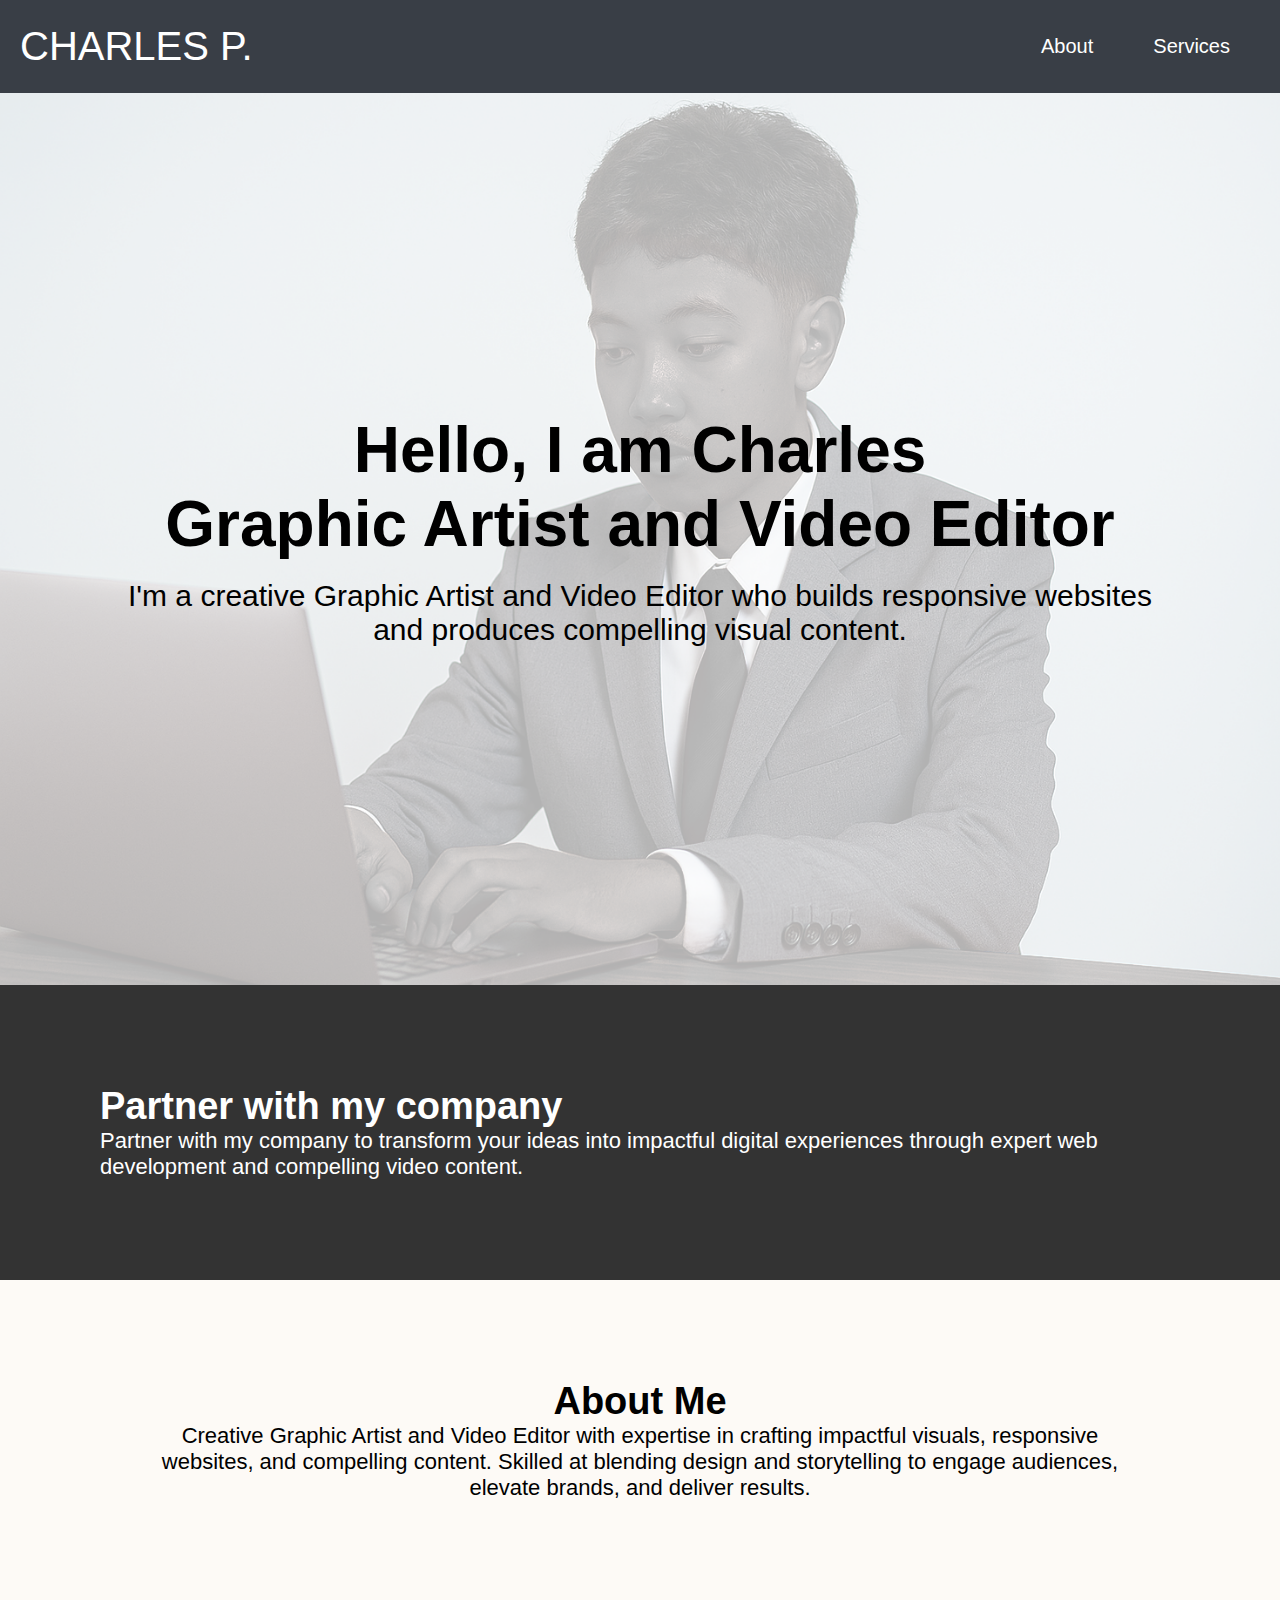
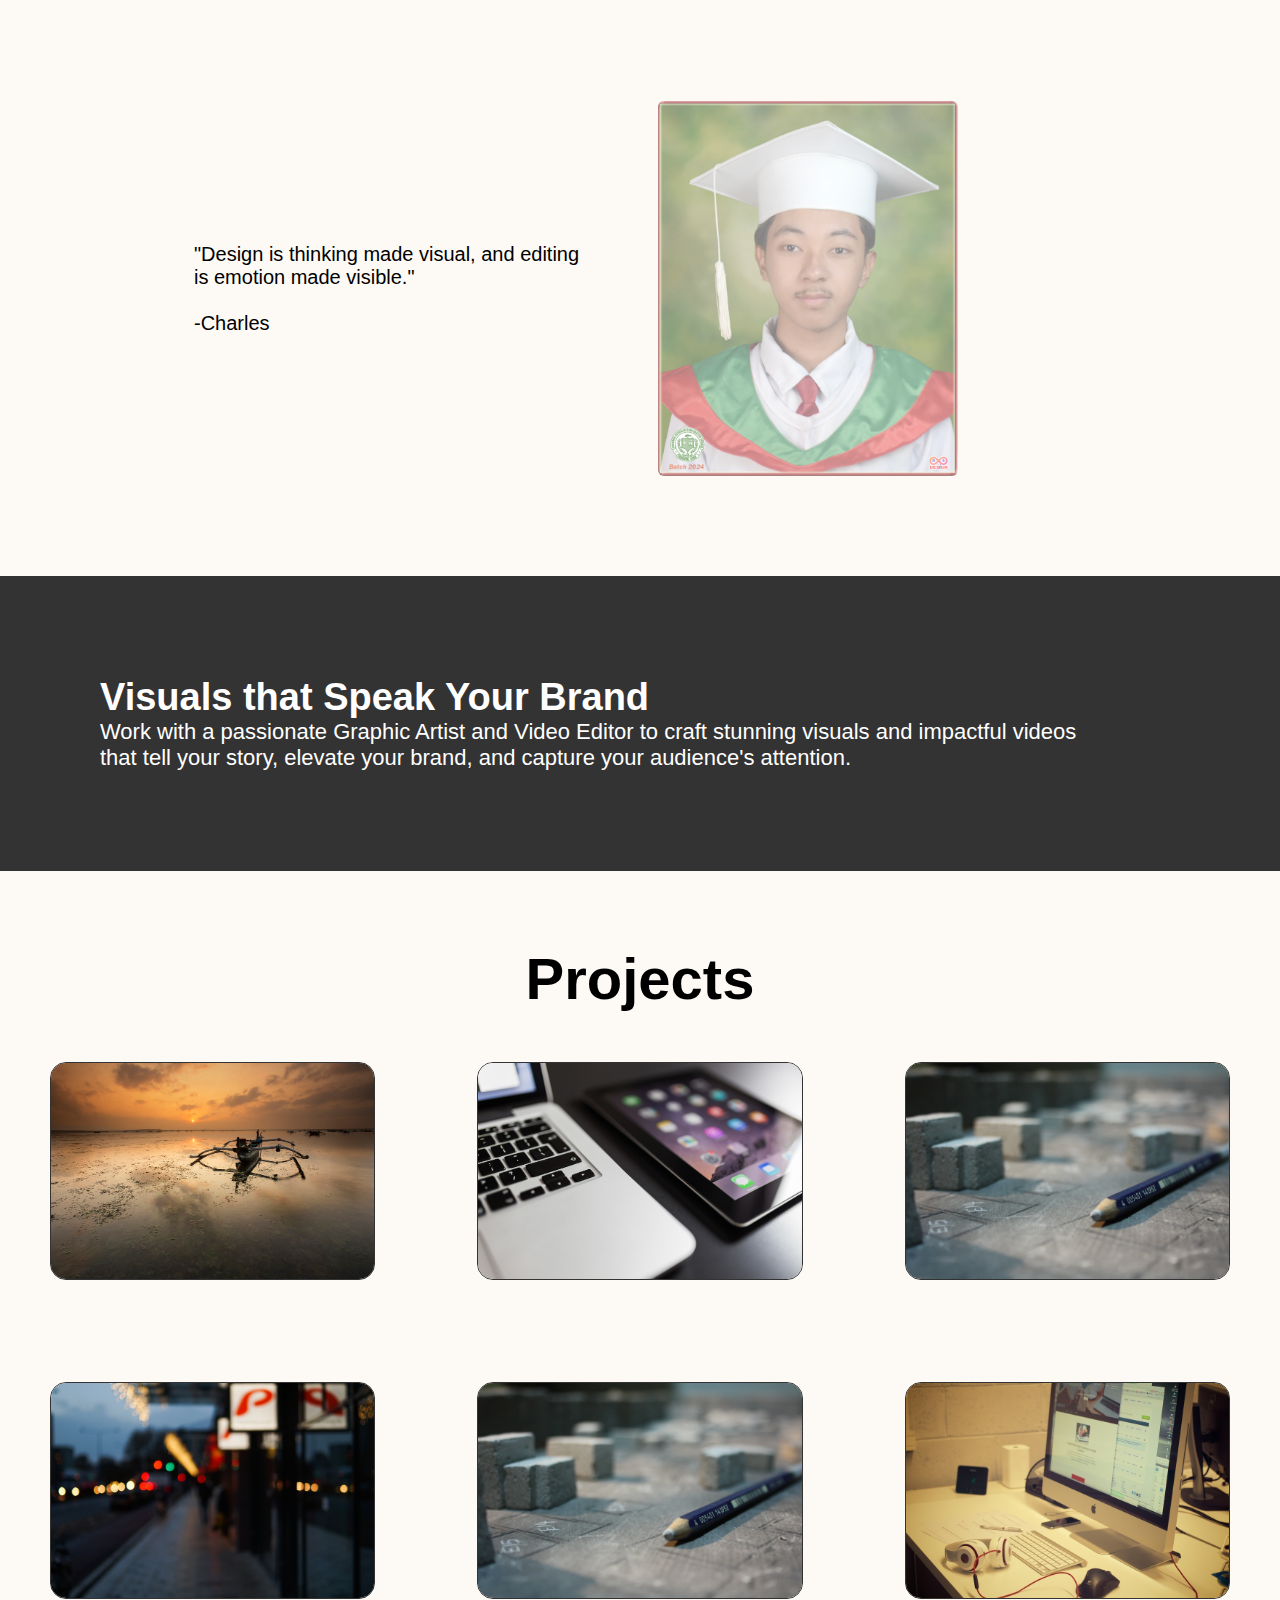
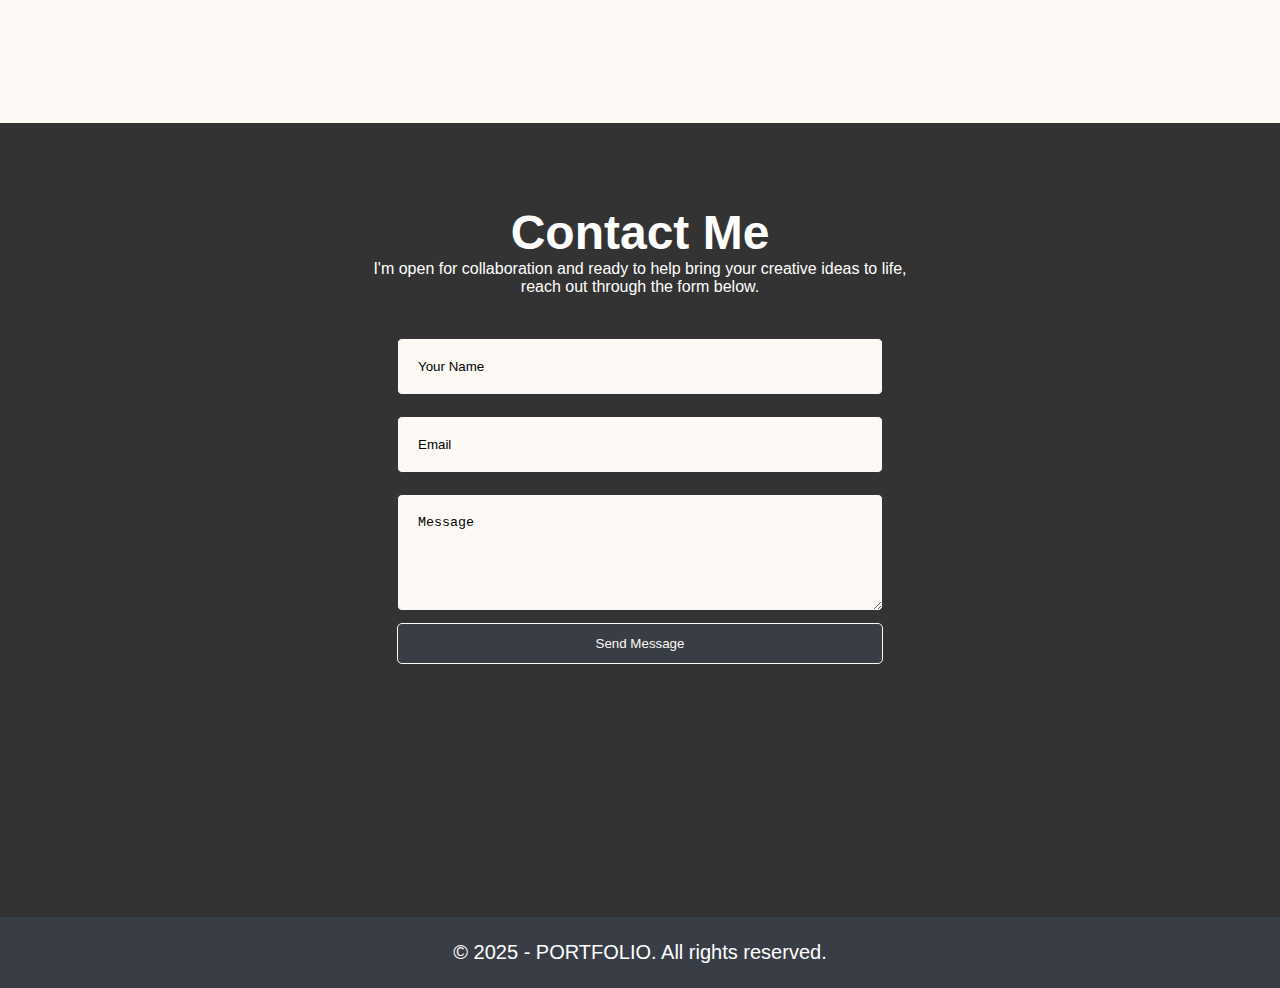
<file: index.html>
<!DOCTYPE html>
<html lang="en">

<head>
    <meta charset="UTF-8">
    <meta name="viewport" content="width=device-width, initial-scale=1.0">
    <title>PORTFOLIO</title>
    <link rel="stylesheet" href="./assets/styles/style.css"/>
</head>
<body>
    <header id="header">
        <nav class="navbar container">
            <div class="logo">CHARLES P.</div>
            <input type="checkbox" id="menu-toggle" class="menu-toggle">
            <label for="menu-toggle" class="menu-btn">☰</label>
            <ul class="nav-links">
                <li><a href="./pages/about.html">About</a></li>
                <li><a href="./pages/services.html">Services</a></li>
            </ul>
        </nav>
    </header>

    <main>
        <section id="hero-banner">
            <div class="hero-content">
                <h1>Hello, I am Charles</h1>
                <h1>Graphic Artist and Video Editor</h1>
                <p>I'm a creative Graphic Artist and Video Editor
                     who builds responsive websites and produces compelling visual content.</p>
            </div>
        </section>

        <section id="superhero-banner">
            <div class="superhero-bannerr">
                <h1>Partner with my company</h1>
                <p>Partner with my company to transform your ideas into impactful digital
                   experiences through expert web development and compelling video content.</p>
            </div>
        </section>
        <section id="superhero-banneer">
            <div class="superhero-banneerr">
                <h1>About Me</h1>
                <p>Creative Graphic Artist and Video Editor with expertise
                     in crafting impactful visuals, responsive websites,
                      and compelling content. Skilled at blending design
                       and storytelling to engage audiences, elevate brands,
                        and deliver results.</p>
            </div>
        </section>

        <section id="hero-bannerrr" class="containerr">
            <div class="hero-contenttt">
                <p>"Design is thinking made visual, and editing is emotion made visible." <br><br>-Charles</p>
            </div>
            <div class="hero-imageee">
                <img src="./assets/images/opacity-charles.png" alt="myportfolio">
            </div>
        </section>

                <section id="superhero-banner">
            <div class="superhero-bannerr">
                <h1>Visuals that Speak Your Brand</h1>
                <p>Work with a passionate Graphic Artist and Video Editor
                   to craft stunning visuals and impactful videos that tell your story,
                   elevate your brand, and capture your audience's attention.</p>
            </div>
        </section>

                <section id="superduperhero-bannerr">
            <div class="superduperhero-headerr">
                <h1>Projects</h1>

                <div class="card-containerr">
                    <div id="cardd">
                        <div class="cardheaderr"><img src="./assets/images/project1.jpg" alt="myportfolio"></div></div> 
                            
                            <div id="cardd">
                                <div class="cardheaderr"><img src="./assets/images/project2.jpg" alt="myportfolio"></div></div>
                                
                                <div id="cardd">
                                    <div class="cardheaderr"><img src="./assets/images/project5.jpg" alt="myportfolio"></div></div>
                                    
                                    <div id="cardd">
                                        <div class="cardheaderr"><img src="./assets/images/project4.jpg" alt="myportfolio"></div></div>
                                        
                                        <div id="cardd">
                                            <div class="cardheaderr"><img src="./assets/images/project5.jpg" alt="myportfolio"></div></div>
                                            
                                            <div id="cardd">
                                                <div class="cardheaderr"><img src="./assets/images/project6.jpg" alt="myportfolio"></div></div> 
                                            </div>
                                        </div>
                                    </section>
                                    
        <section id="superhero-bannerr">
    <section id="contact">
      <div class="container">
        <h1>Contact Me</h1>
        <p>I'm open for collaboration and ready to help bring your
           creative ideas to life, reach out through the form below.</p>
        <form class="form" action="./pages/submission.html">
          <div class="form-row">
            <div class="form-group">
              <label for="fname"></label>
              <input type="text" id="fname" name="fname" placeholder="Your Name" required></input>
            </div>
          </div>
          <div class="form-group">
            <label for="email"></label>
            <input type="email" id="email" name="email" placeholder="Email" required>
          </div>
          <div class="form-group">
            <label for="message"></label>
            <textarea id="message" name="message" rows="5" placeholder="Message" required></textarea>
          </div>
          <button class="primary-button w-full" type="submit">Send Message</button>
        </form>
      </div>
    </section>
        </section>
  </main>
                                <footer id="footer">
                                    <div class="container">
                                        <p>© 2025 - PORTFOLIO. All rights reserved.</p>
                                    </div>
                                </footer>
                            </body>
                            </html>
</file>
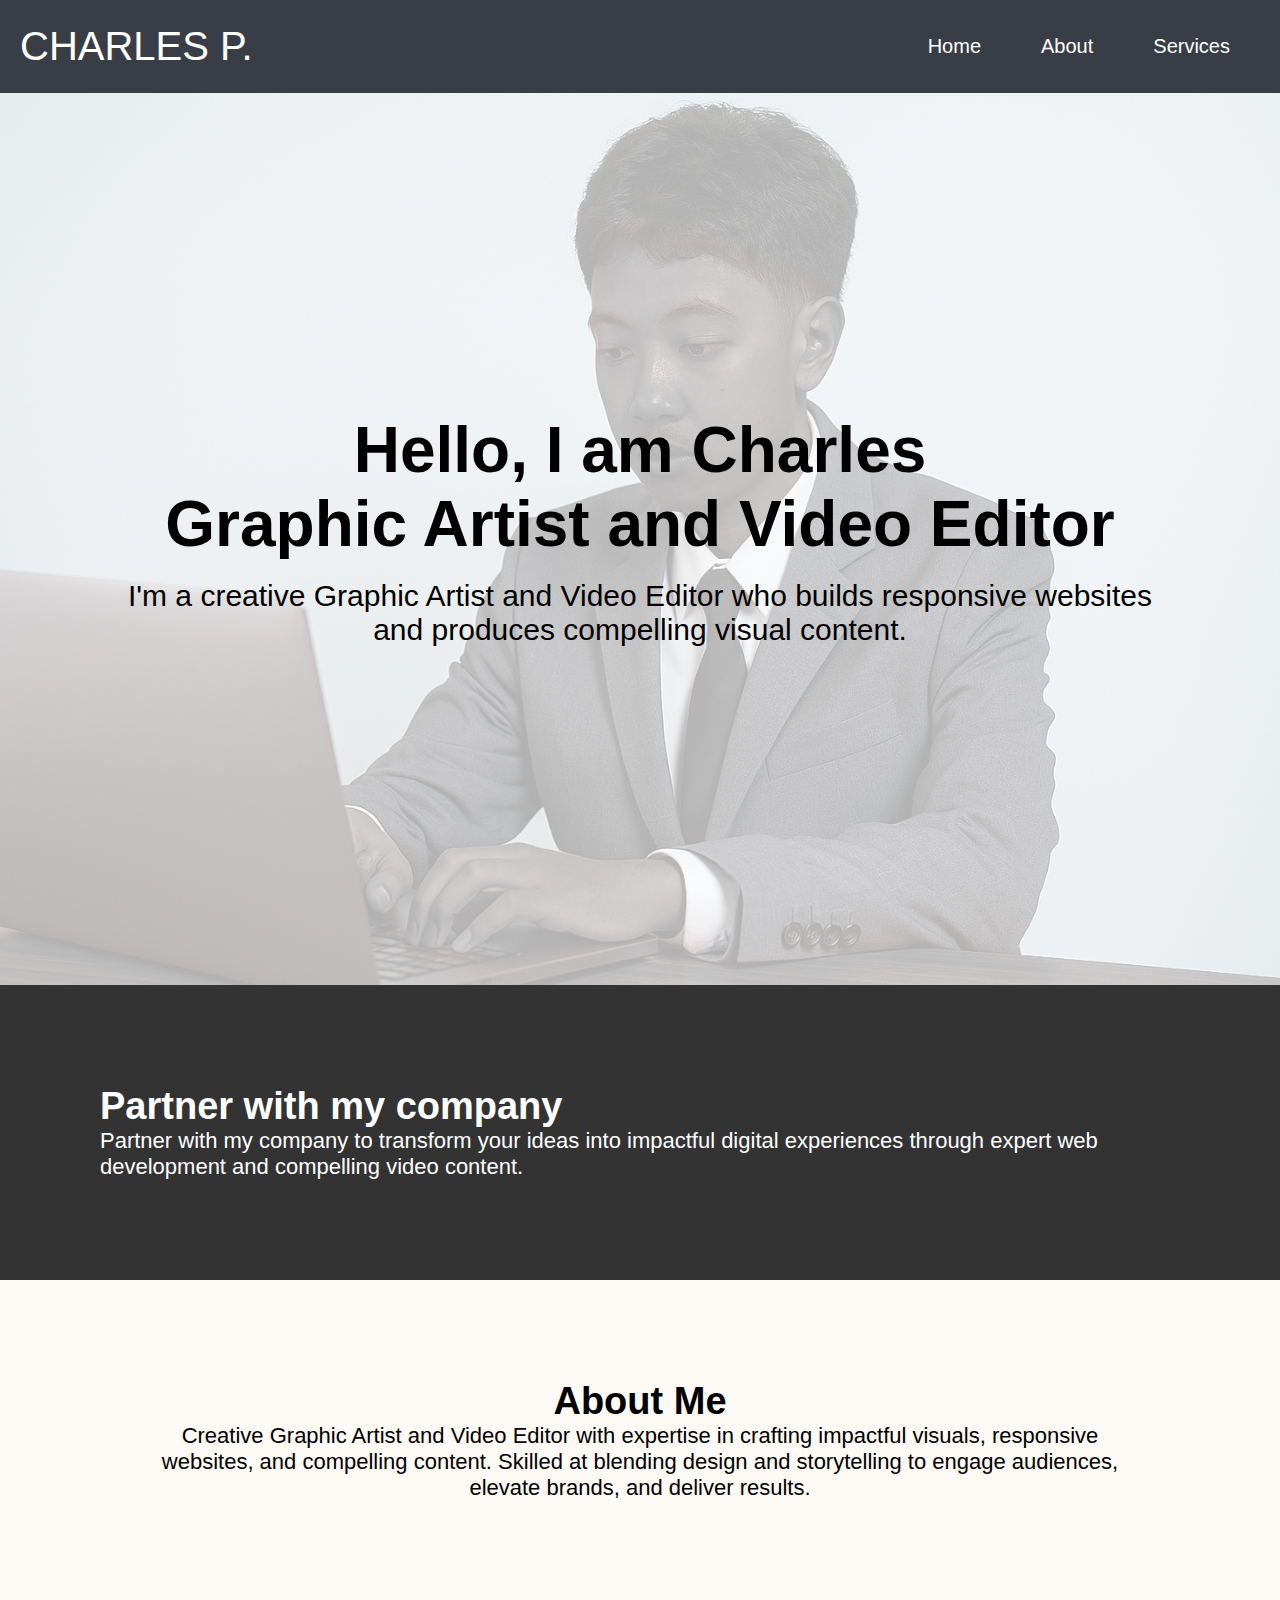
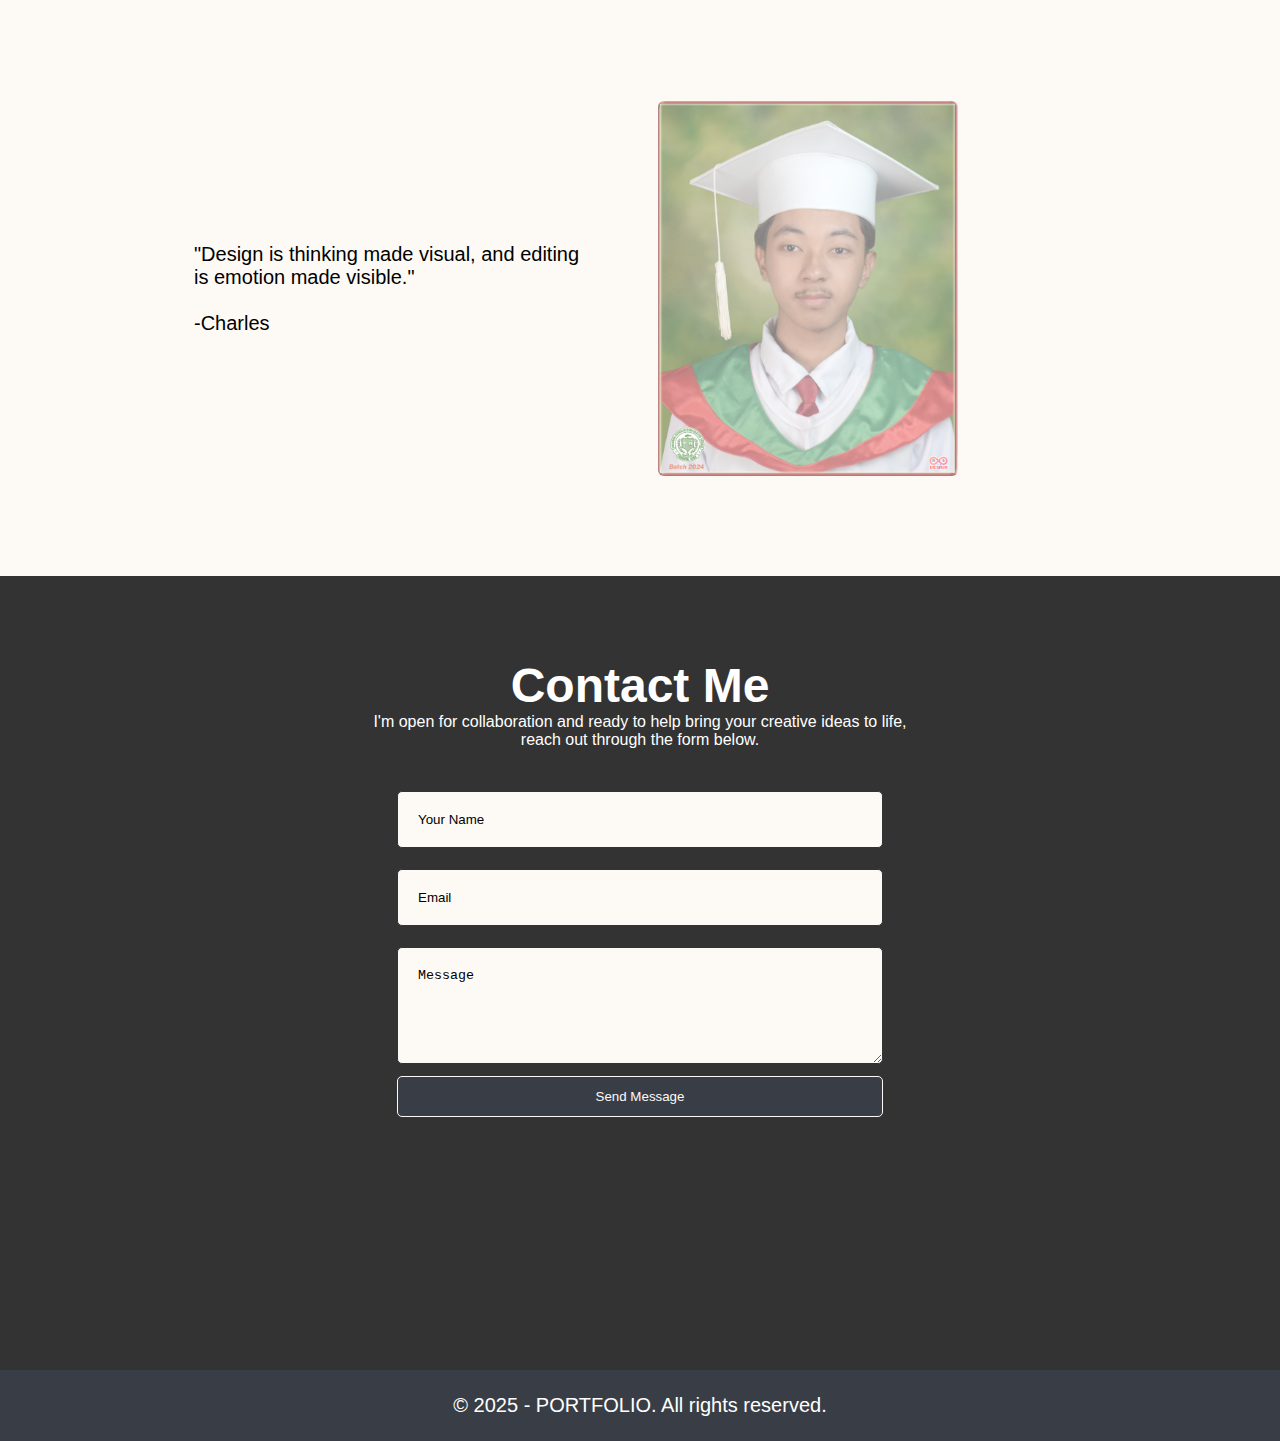
<file: pages/about.html>
<!DOCTYPE html>
<html lang="en">

<head>
    <meta charset="UTF-8">
    <meta name="viewport" content="width=device-width, initial-scale=1.0">
    <title>PORTFOLIO</title>
    <link rel="stylesheet" href="../assets/styles/style.css" />
</head>
<body>
    <header id="header">
        <nav class="navbar container">
            <div class="logo">CHARLES P.</div>
            <input type="checkbox" id="menu-toggle" class="menu-toggle">
            <label for="menu-toggle" class="menu-btn">☰</label>
            <ul class="nav-links">
                <li><a href="../index.html">Home</a></li>
                <li><a href="./about.html">About</a></li>
                <li><a href="../pages/services.html">Services</a></li>
            </ul>
        </nav>
    </header>

    <main>
    <main>
        <section id="hero-banner">
            <div class="hero-content">
                <h1>Hello, I am Charles</h1>
                <h1>Graphic Artist and Video Editor</h1>
                <p>I'm a creative Graphic Artist and Video Editor
                     who builds responsive websites and produces compelling visual content.</p>
            </div>
        </section>

        <section id="superhero-banner">
            <div class="superhero-bannerr">
                <h1>Partner with my company</h1>
                <p>Partner with my company to transform your ideas into impactful digital
                   experiences through expert web development and compelling video content.</p>
            </div>
        </section>
        
        <section id="superhero-banneer">
            <div class="superhero-banneerr">
                <h1>About Me</h1>
                <p>Creative Graphic Artist and Video Editor with expertise
                     in crafting impactful visuals, responsive websites,
                      and compelling content. Skilled at blending design
                       and storytelling to engage audiences, elevate brands,
                        and deliver results.</p>
            </div>
        </section>

                <section id="hero-bannerrr" class="containerr">
            <div class="hero-contenttt">
                <p>"Design is thinking made visual, and editing is emotion made visible." <br><br>-Charles</p>
            </div>
            <div class="hero-imageee">
                <img src="../assets/images/opacity-charles.png" alt="myportfolio">
            </div>
        </section>

        <section id="superhero-bannerr">
    <section id="contact">
      <div class="container">
        <h1>Contact Me</h1>
        <p>I'm open for collaboration and ready to help bring your
           creative ideas to life, reach out through the form below.</p>
        <form class="form" action="./submission.html">
          <div class="form-row">
            <div class="form-group">
              <label for="fname"></label>
              <input type="text" id="fname" name="fname" placeholder="Your Name" required></input>
            </div>
          </div>
          <div class="form-group">
            <label for="email"></label>
            <input type="email" id="email" name="email" placeholder="Email" required>
          </div>
          <div class="form-group">
            <label for="message"></label>
            <textarea id="message" name="message" rows="5" placeholder="Message" required></textarea>
          </div>
          <button class="primary-button w-full" type="submit">Send Message</button>
        </form>
      </div>
    </section>
        </section>
    </main>

    <footer id="footer">
        <div class="container">
            <p>© 2025 - PORTFOLIO. All rights reserved.</p>
        </div>
    </footer>
</body>
</html>
</file>
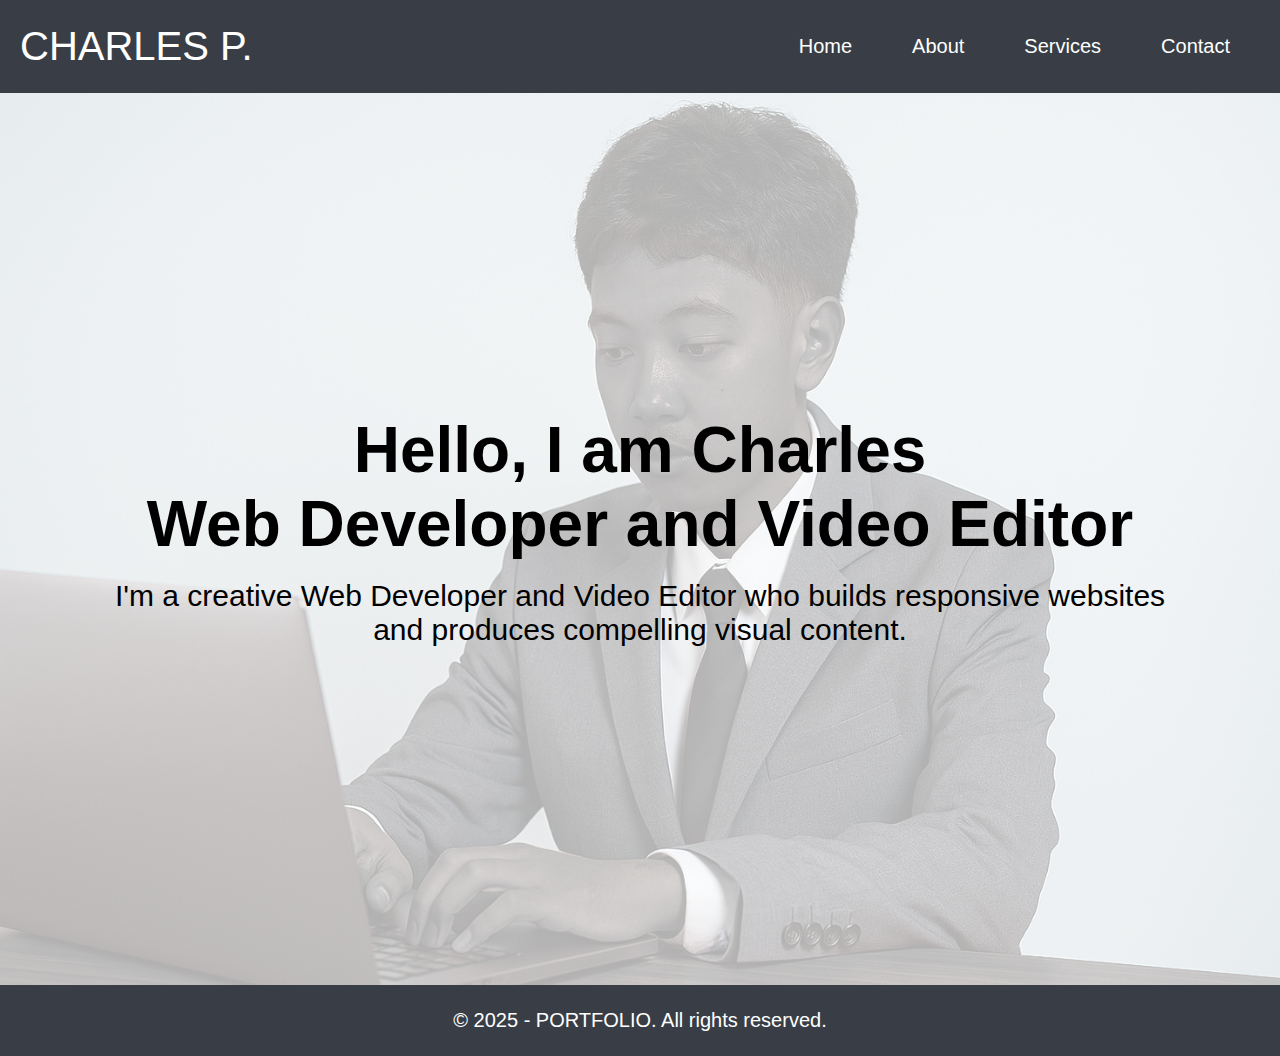
<file: pages/contact.html>
<!DOCTYPE html>
<html lang="en">

<head>
    <meta charset="UTF-8">
    <meta name="viewport" content="width=device-width, initial-scale=1.0">
    <title>PORTFOLIO</title>
    <link rel="stylesheet" href="../assets/styles/style.css" />
</head>
<body>
    <header id="header">
        <nav class="navbar container">
            <div class="logo">CHARLES P.</div>
            <input type="checkbox" id="menu-toggle" class="menu-toggle">
            <label for="menu-toggle" class="menu-btn">☰</label>
            <ul class="nav-links">
                <li><a href="../index.html">Home</a></li>
                <li><a href="../pages/about.html">About</a></li>
                <li><a href="../pages/services.html">Services</a></li>
                <li><a href="./contact.html">Contact</a></li>
            </ul>
        </nav>
    </header>

    <main>
        <section id="hero-banner">
            <div class="hero-content">
                <h1>Hello, I am Charles</h1>
                <h1>Web Developer and Video Editor</h1>
                <p>I'm a creative Web Developer and Video Editor
                     who builds responsive websites and produces compelling visual content.</p>
            </div>
        </section>
    </main>

    <footer id="footer">
        <div class="container">
            <p>© 2025 - PORTFOLIO. All rights reserved.</p>
        </div>
    </footer>
</body>
</html>
</file>
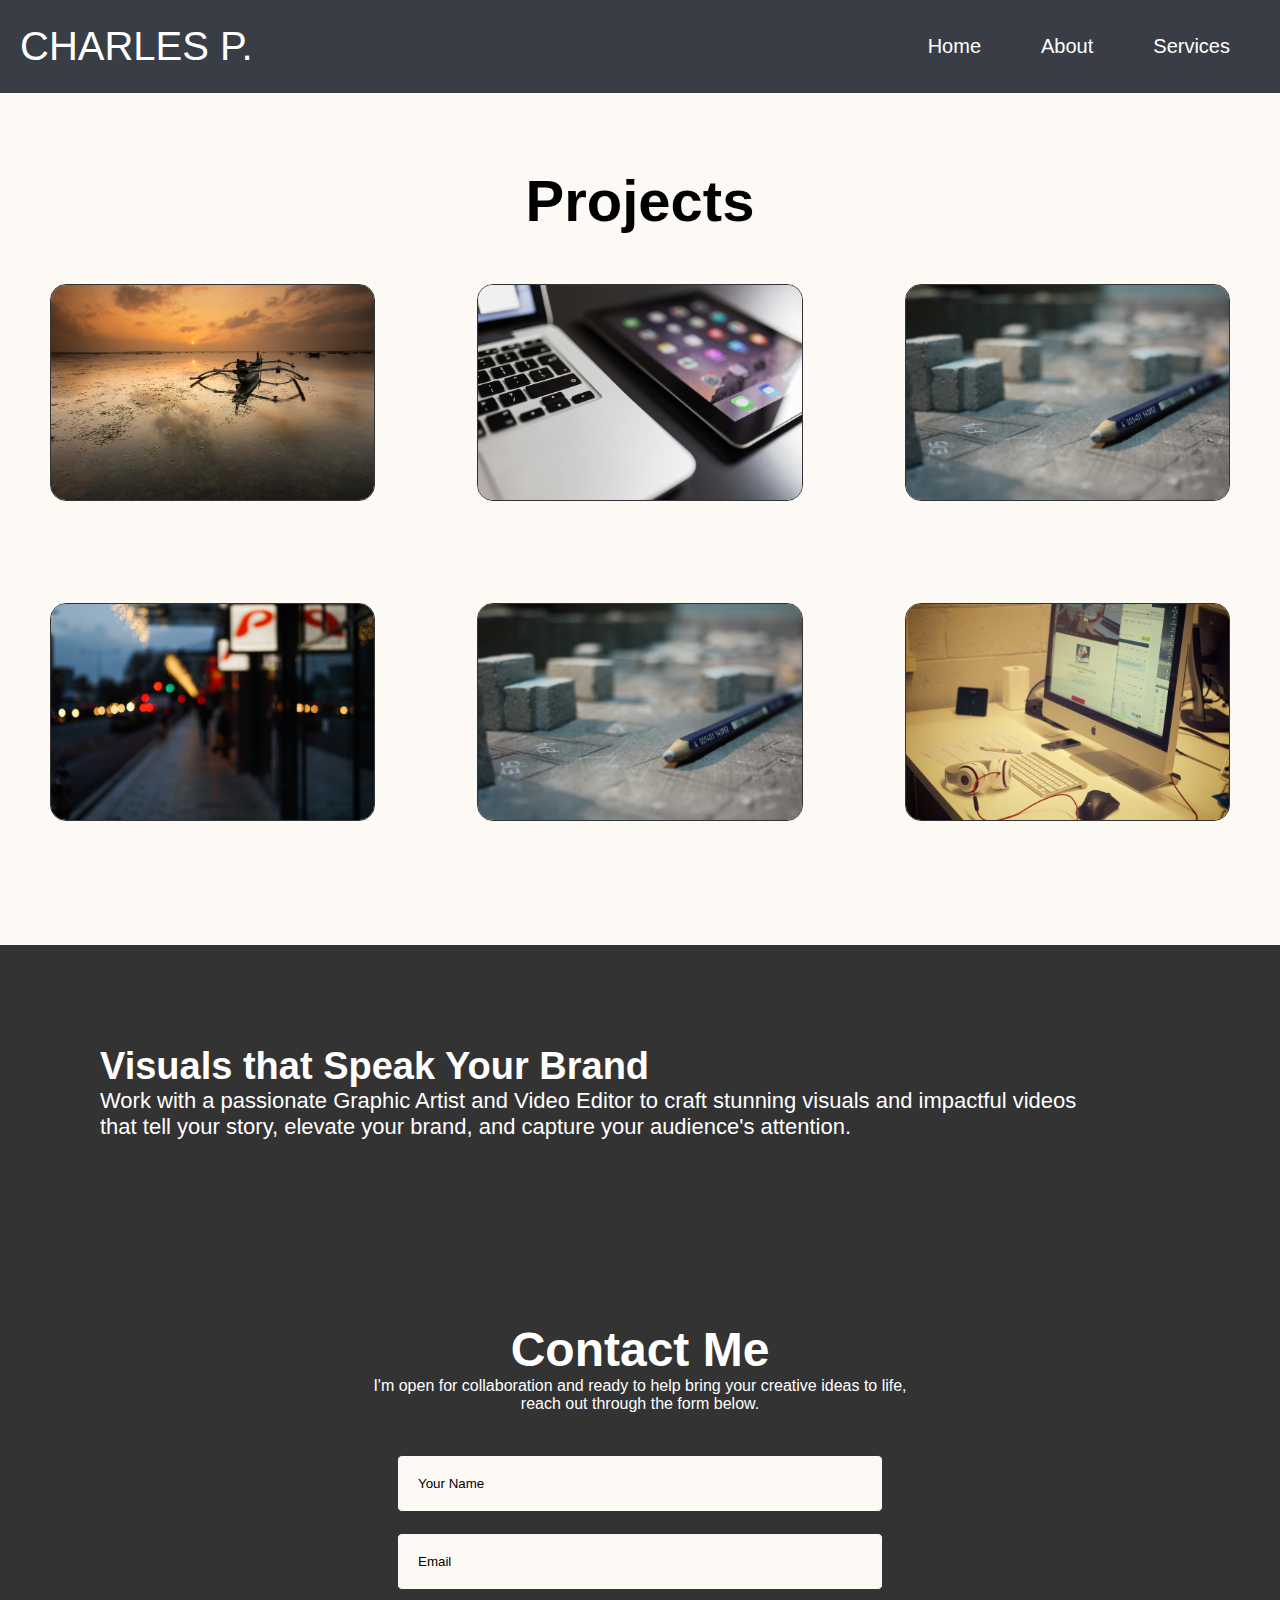
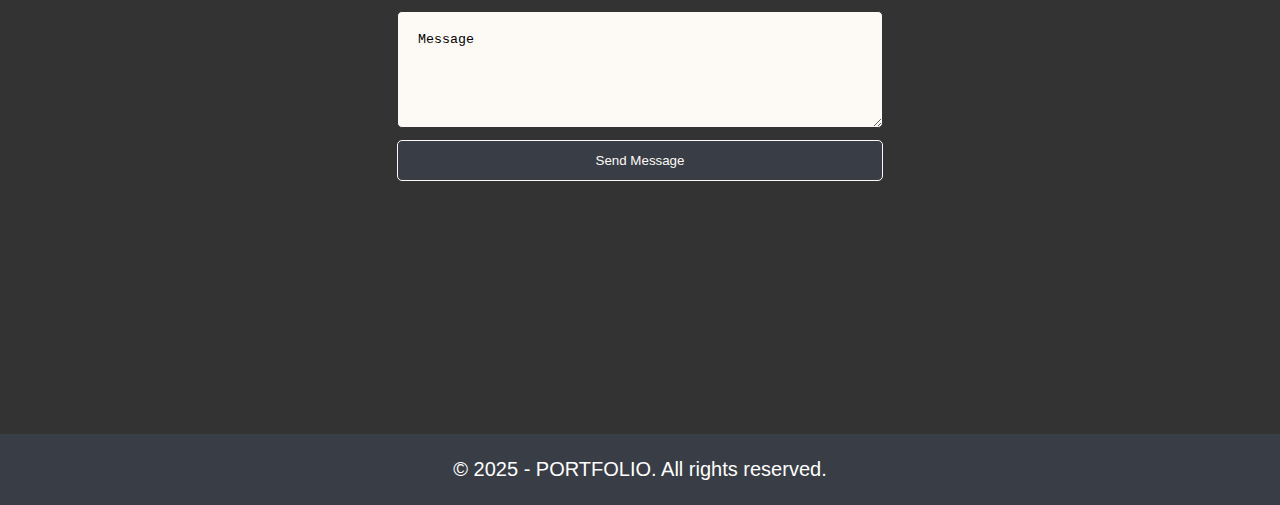
<file: pages/services.html>
<!DOCTYPE html>
<html lang="en">

<head>
    <meta charset="UTF-8">
    <meta name="viewport" content="width=device-width, initial-scale=1.0">
    <title>PORTFOLIO</title>
    <link rel="stylesheet" href="../assets/styles/style.css" />
</head>
<body>
    <header id="header">
        <nav class="navbar container">
            <div class="logo">CHARLES P.</div>
            <input type="checkbox" id="menu-toggle" class="menu-toggle">
            <label for="menu-toggle" class="menu-btn">☰</label>
            <ul class="nav-links">
                <li><a href="../index.html">Home</a></li>
                <li><a href="../pages/about.html">About</a></li>
                <li><a href="./services.html">Services</a></li>
            </ul>
        </nav>
    </header>

    <main>
                        <section id="superduperhero-bannerr">
            <div class="superduperhero-headerr">
                <h1>Projects</h1>

                <div class="card-containerr">
                    <div id="cardd">
                        <div class="cardheaderr"><img src="../assets/images/project1.jpg" alt="myportfolio"></div></div> 
                            
                            <div id="cardd">
                                <div class="cardheaderr"><img src="../assets/images/project2.jpg" alt="myportfolio"></div></div>
                                
                                <div id="cardd">
                                    <div class="cardheaderr"><img src="../assets/images/project5.jpg" alt="myportfolio"></div></div>
                                    
                                    <div id="cardd">
                                        <div class="cardheaderr"><img src="../assets/images/project4.jpg" alt="myportfolio"></div></div>
                                        
                                        <div id="cardd">
                                            <div class="cardheaderr"><img src="../assets/images/project5.jpg" alt="myportfolio"></div></div>
                                            
                                            <div id="cardd">
                                                <div class="cardheaderr"><img src="../assets/images/project6.jpg" alt="myportfolio"></div></div> 
                                            </div>
                                        </div>
                                    </section>
                                    
<section id="superhero-banner">
            <div class="superhero-bannerr">
                <h1>Visuals that Speak Your Brand</h1>
                <p>Work with a passionate Graphic Artist and Video Editor
                   to craft stunning visuals and impactful videos that tell your story,
                   elevate your brand, and capture your audience's attention.</p>
            </div>
        </section>
                                    
<section id="superhero-bannerr">
    <section id="contact">
      <div class="container">
        <h1>Contact Me</h1>
        <p>I'm open for collaboration and ready to help bring your
           creative ideas to life, reach out through the form below.</p>
        <form class="form" action="./submission.html">
          <div class="form-row">
            <div class="form-group">
              <label for="fname"></label>
              <input type="text" id="fname" name="fname" placeholder="Your Name" required></input>
            </div>
          </div>
          <div class="form-group">
            <label for="email"></label>
            <input type="email" id="email" name="email" placeholder="Email" required>
          </div>
          <div class="form-group">
            <label for="message"></label>
            <textarea id="message" name="message" rows="5" placeholder="Message" required></textarea>
          </div>
          <button class="primary-button w-full" type="submit">Send Message</button>
        </form>
      </div>
    </section>
        </section>
    </main>

    <footer id="footer">
        <div class="container">
            <p>© 2025 - PORTFOLIO. All rights reserved.</p>
        </div>
    </footer>
</body>
</html>
</file>
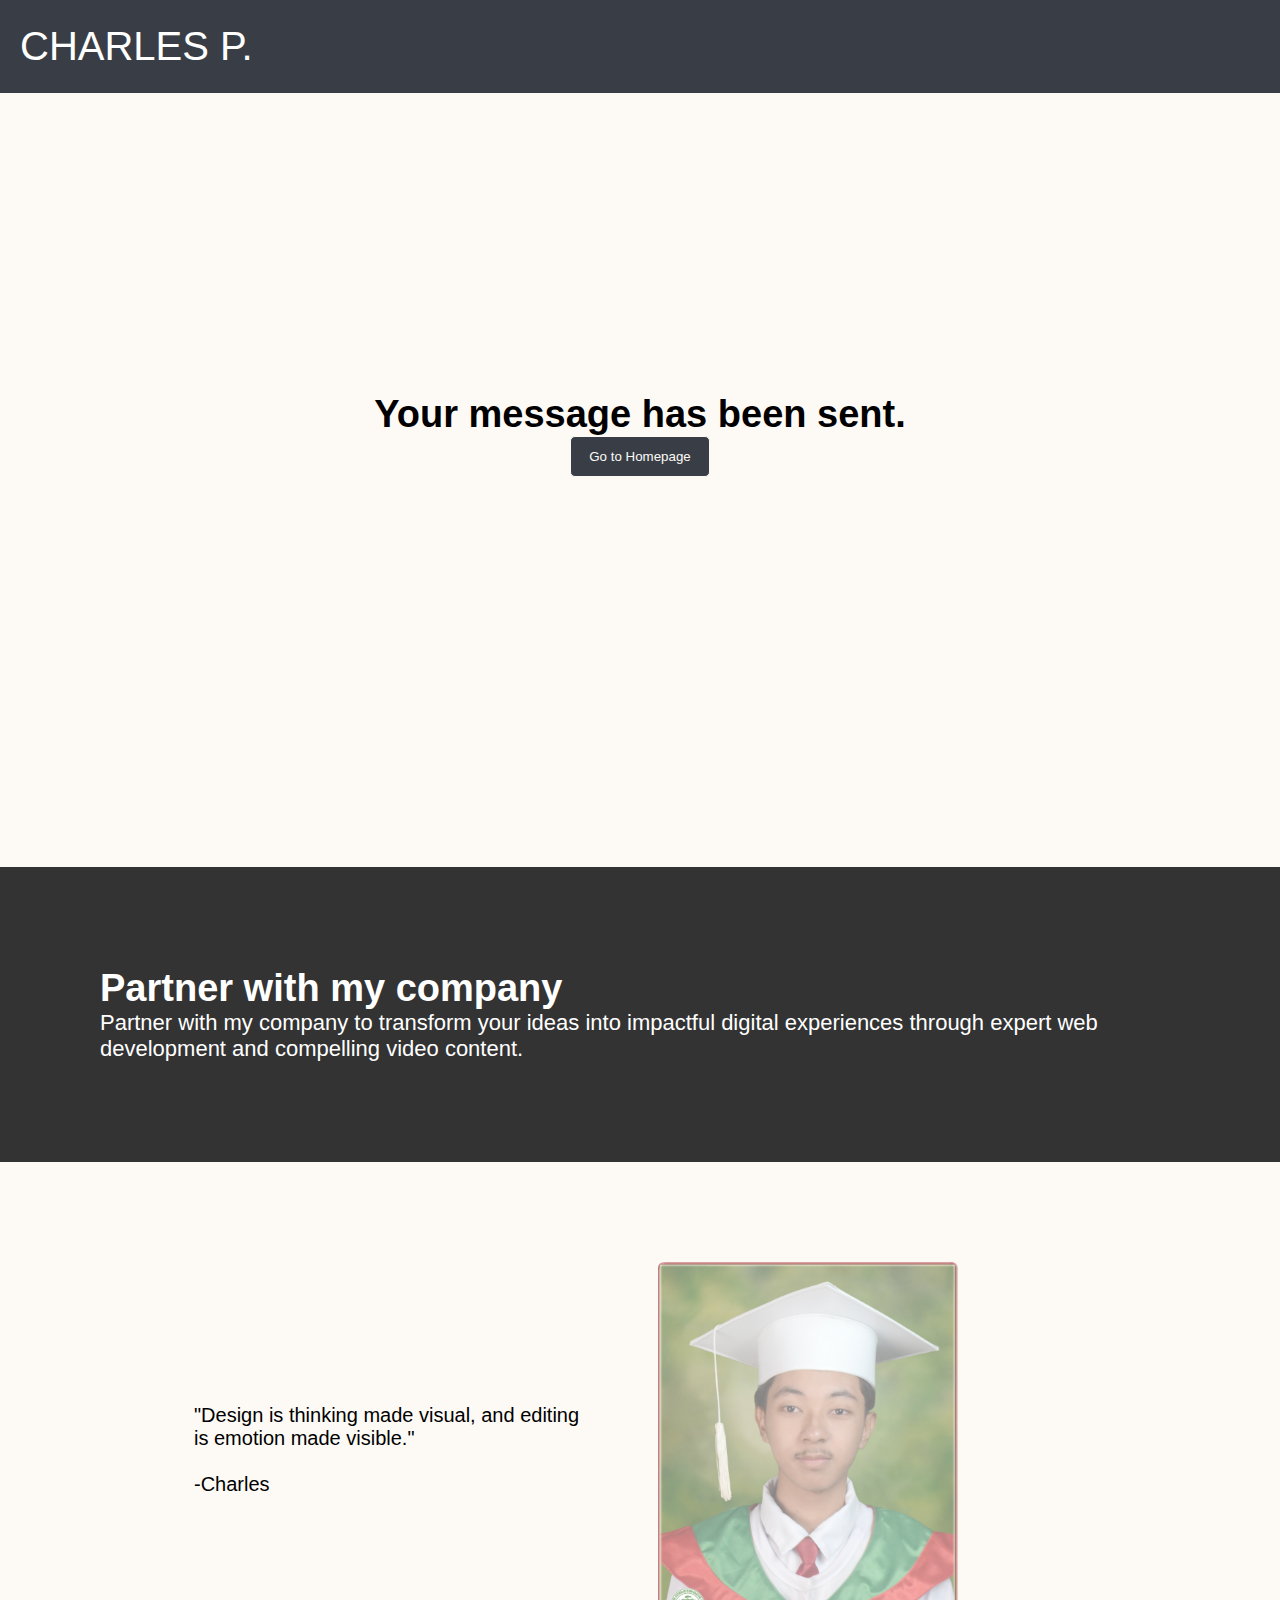
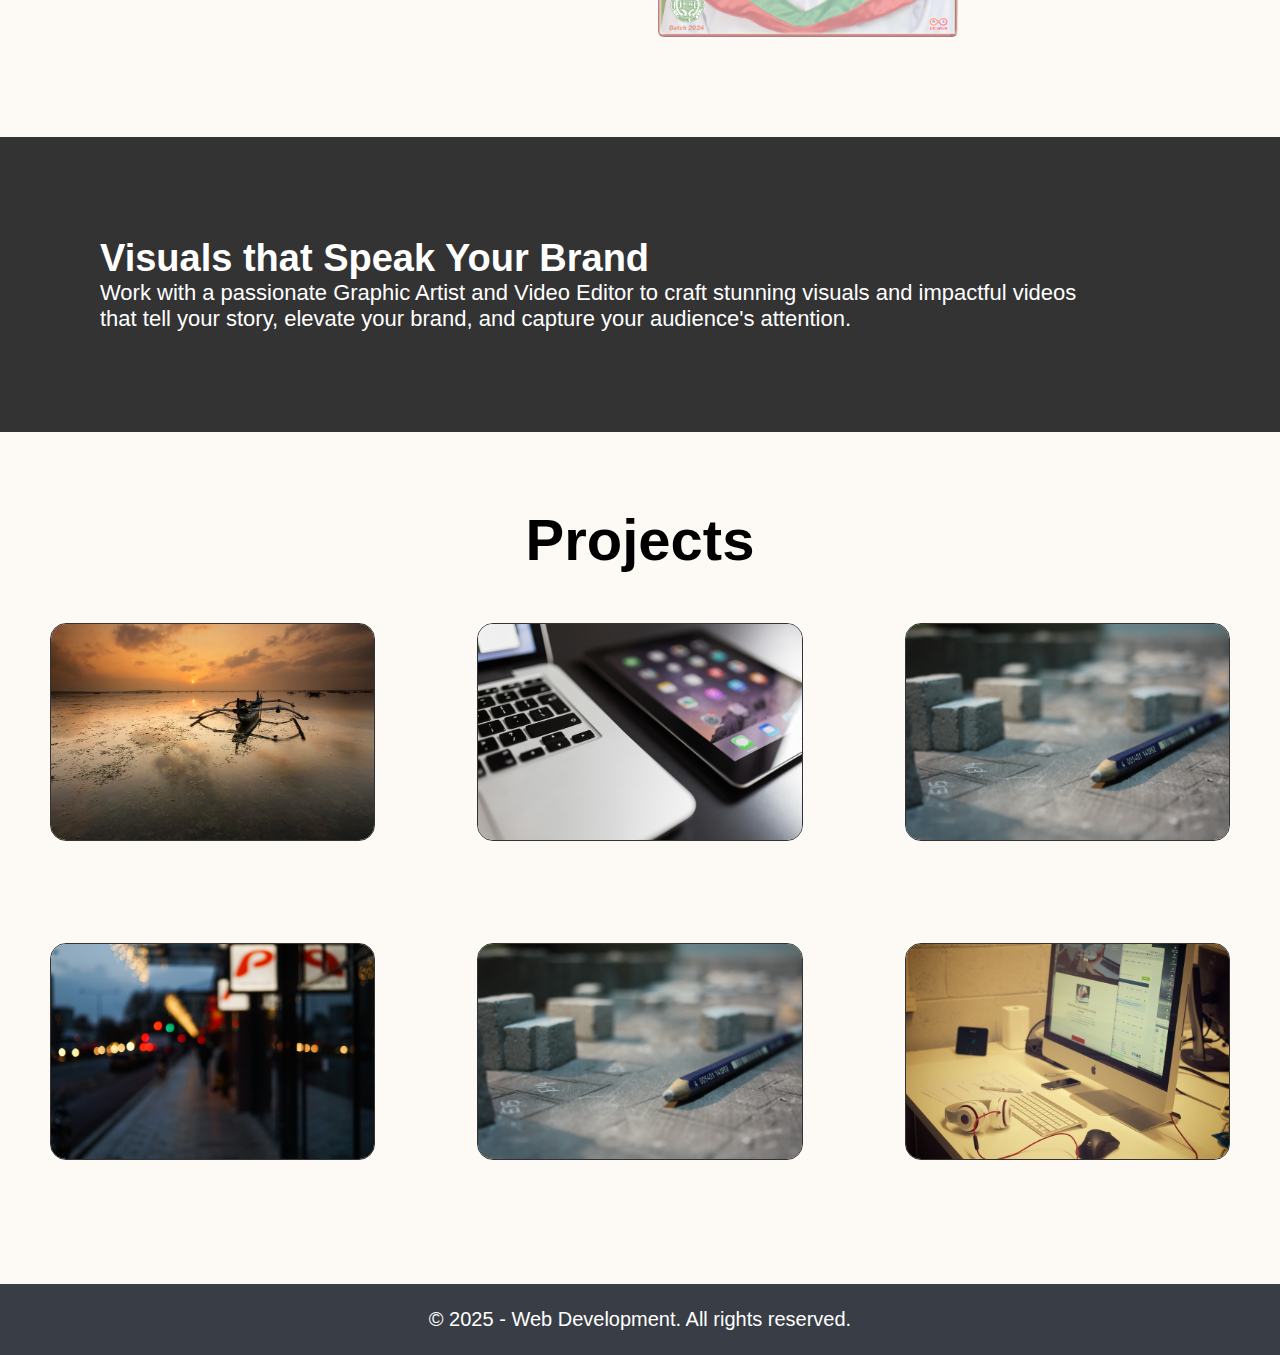
<file: pages/submission.html>
<!DOCTYPE html>
<html lang="en">

<head>
  <meta charset="UTF-8">
  <meta name="viewport" content="width=device-width, initial-scale=1.0">
  <title>Website Layout - Flexbox Edition</title>
  <link rel="stylesheet" href="../assets/styles/style.css" />
</head>
<body>

  <header id="header">
    <nav class="navbar container">
      <div class="logo">CHARLES P.</div>
      <input type="checkbox" id="menu-toggle" class="menu-toggle">
      <label for="menu-toggle" class="menu-btn">☰</label>
      <ul class="nav-links">
      </ul>
    </nav>
  </header>


  <main>
    <section id="contact">
      <div class="container">
        <div class="submission">
          <h2>Your message has been sent.</h2>
          <a href="../index.html">
            <button class="primary-button">Go to Homepage</button>
          </a>
        </div>
      </div>
    </section>

        <section id="superhero-banner">
            <div class="superhero-bannerr">
                <h1>Partner with my company</h1>
                <p>Partner with my company to transform your ideas into impactful digital
                   experiences through expert web development and compelling video content.</p>
            </div>
        </section>

        <section id="hero-bannerrr" class="containerr">
            <div class="hero-contenttt">
                <p>"Design is thinking made visual, and editing is emotion made visible." <br><br>-Charles</p>
            </div>
            <div class="hero-imageee">
                <img src="../assets/images/opacity-charles.png" alt="myportfolio">
            </div>
        </section>

                <section id="superhero-banner">
            <div class="superhero-bannerr">
                <h1>Visuals that Speak Your Brand</h1>
                <p>Work with a passionate Graphic Artist and Video Editor
                   to craft stunning visuals and impactful videos that tell your story,
                   elevate your brand, and capture your audience's attention.</p>
            </div>
        </section>

                <section id="superduperhero-bannerr">
            <div class="superduperhero-headerr">
                <h1>Projects</h1>

                <div class="card-containerr">
                    <div id="cardd">
                        <div class="cardheaderr"><img src="../assets/images/project1.jpg" alt="myportfolio"></div></div> 
                            
                            <div id="cardd">
                                <div class="cardheaderr"><img src="../assets/images/project2.jpg" alt="myportfolio"></div></div>
                                
                                <div id="cardd">
                                    <div class="cardheaderr"><img src="../assets/images/project5.jpg" alt="myportfolio"></div></div>
                                    
                                    <div id="cardd">
                                        <div class="cardheaderr"><img src="../assets/images/project4.jpg" alt="myportfolio"></div></div>
                                        
                                        <div id="cardd">
                                            <div class="cardheaderr"><img src="../assets/images/project5.jpg" alt="myportfolio"></div></div>
                                            
                                            <div id="cardd">
                                                <div class="cardheaderr"><img src="../assets/images/project6.jpg" alt="myportfolio"></div></div> 
                                            </div>
                                        </div>
                                    </section>
  </main>


  <footer id="footer">
    <div class="container">
      <p>© 2025 - Web Development. All rights reserved.</p>
    </div>
  </footer>
</body>
</html>
</file>
<file: assets/styles/style.css>
/* 
-- Responsive Breakpoints
sm: 640px - mobile phone size
md: 768px - Tablet size
lg: 1024px - Laptop standard size
xl: 1280px -- larger wide desktop size
/* Section Styles */

@import "button.css";
@import "navbar.css";
@import "hero-banner.css";
@import "superhero-banner.css";
@import "superduperhero-bannerr.css";
@import "superhero-banneer.css";
@import "hero-bannerrr.css";
@import "footer.css";
@import "contact.css";

* {
  margin: 0;
  padding: 0;
  box-sizing: border-box;
}

html,
body {
  font-family: Arial, Helvetica, sans-serif;
  overflow-x: hidden;
  background: #FDFAF6;
}

.container {
  max-width: 1280px;
  margin: 0 auto;
}

.w-full {
  width: 100%;
}
</file>
